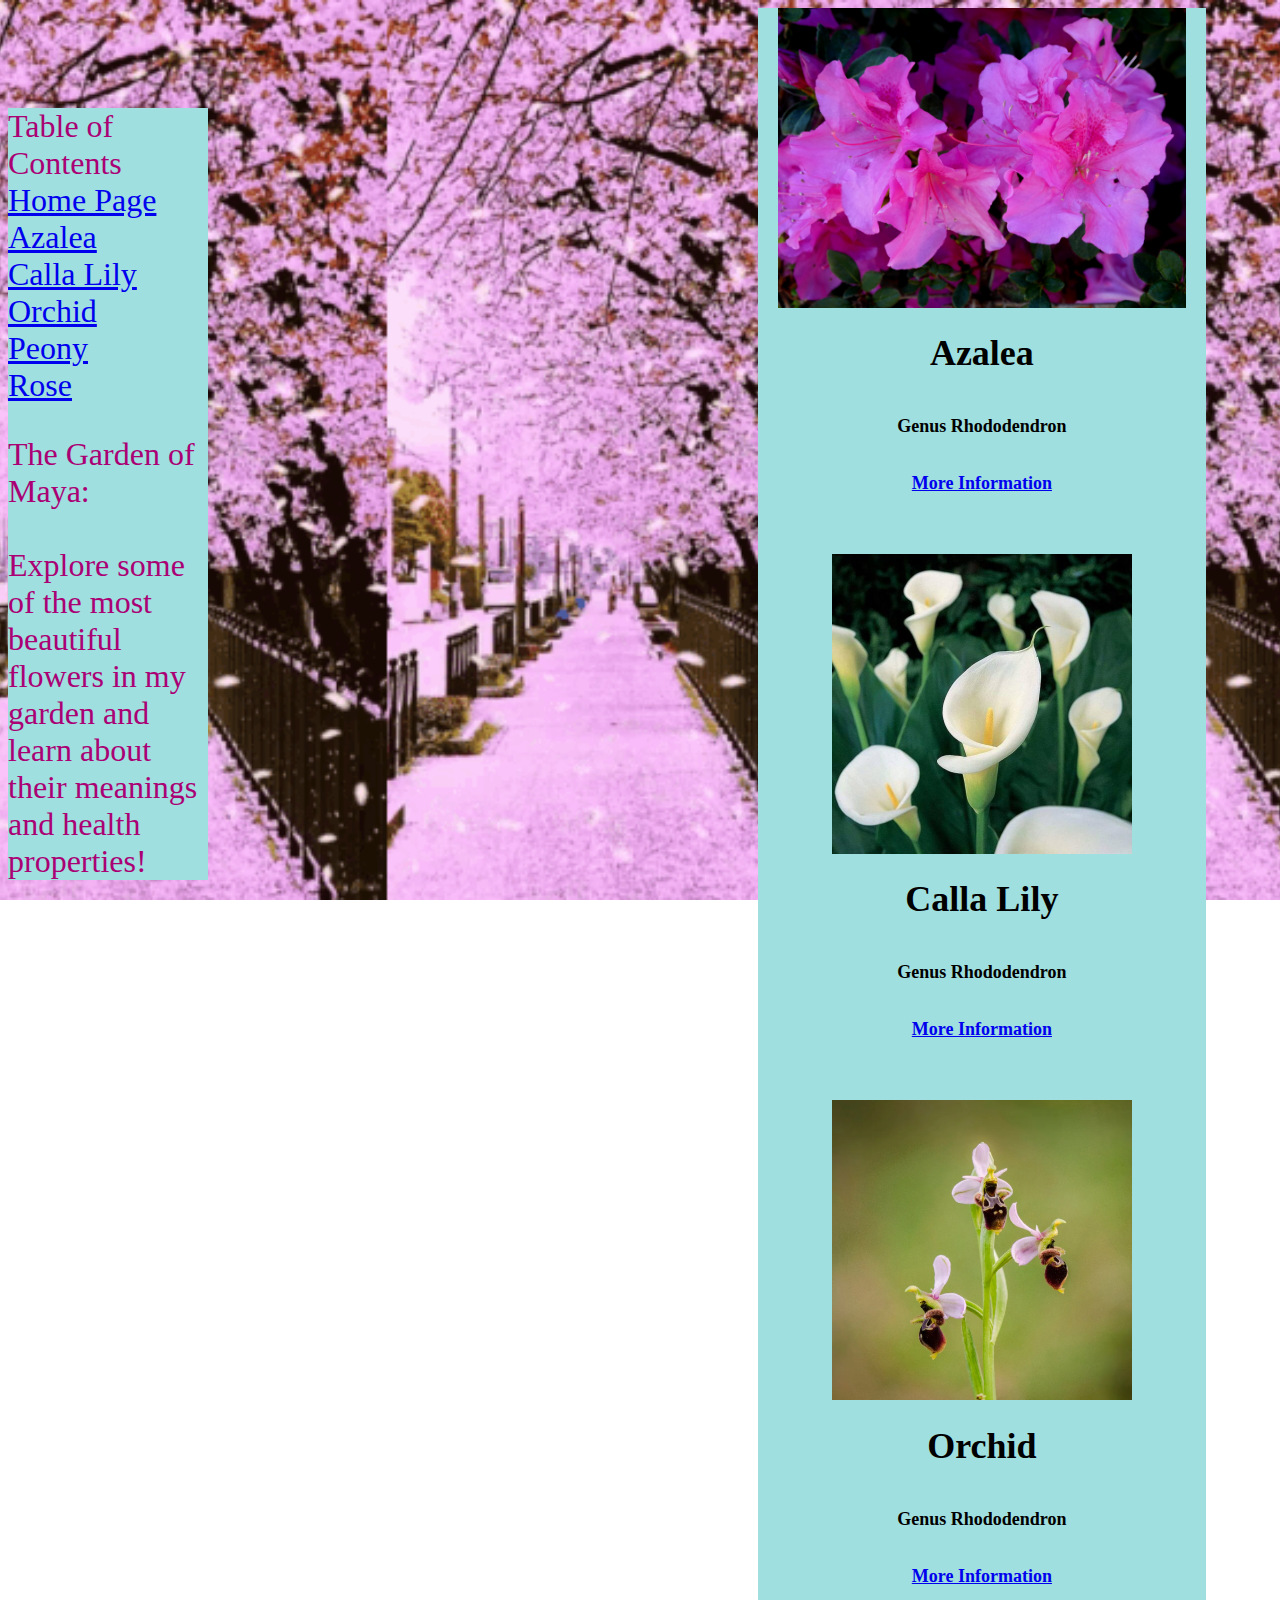
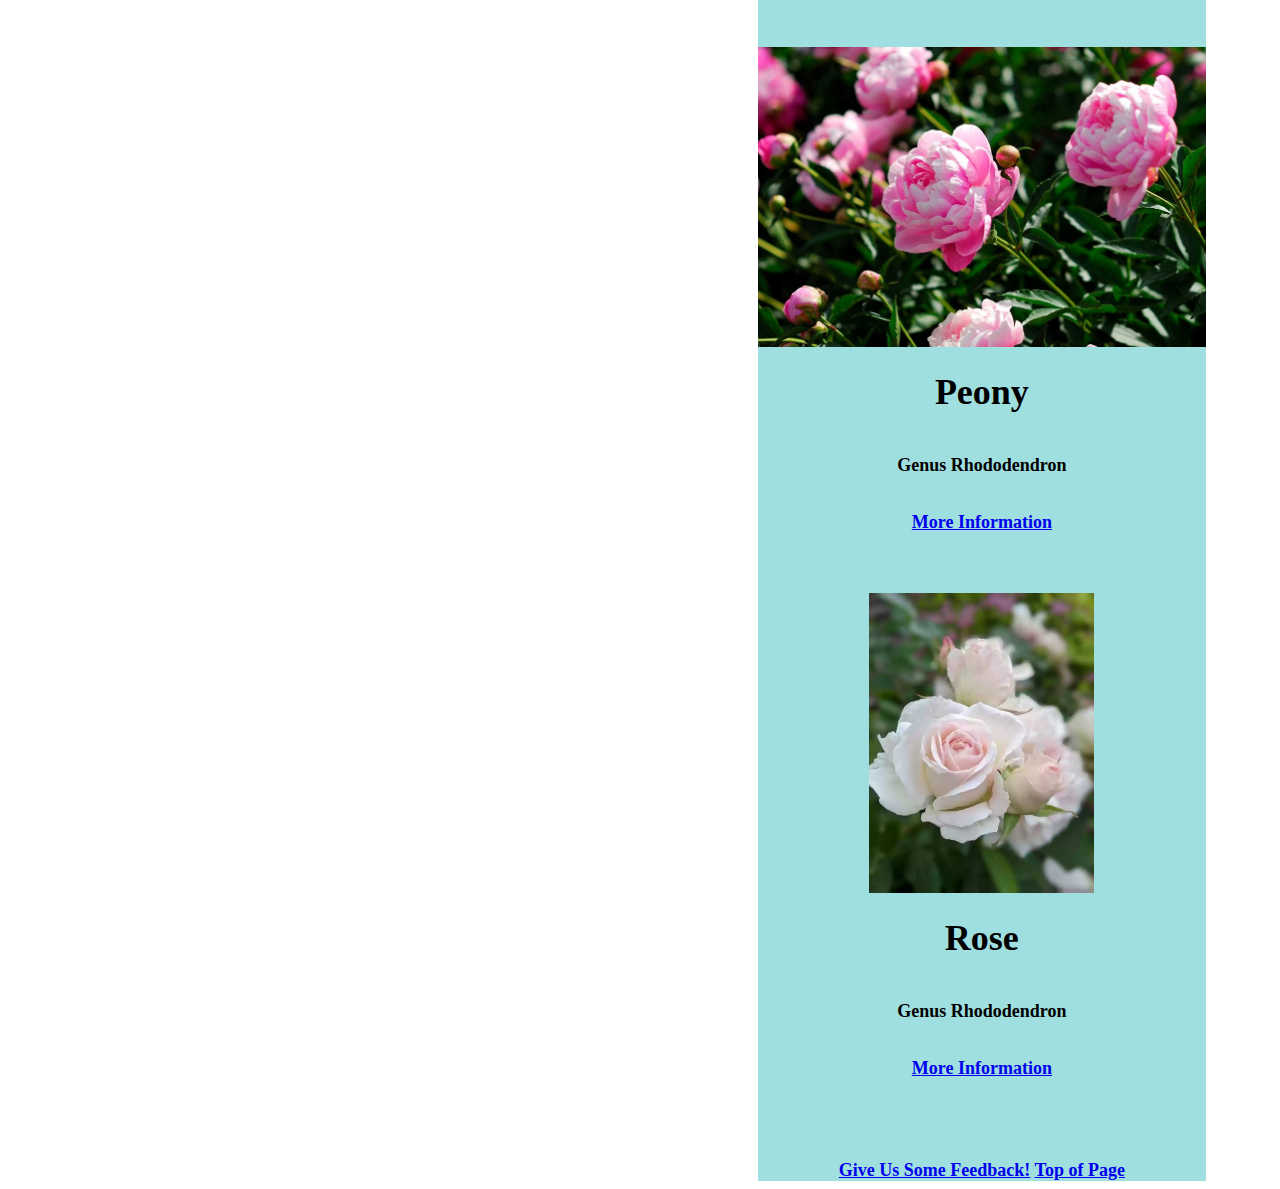
<file: block7a/index.html>
<!DOCTYPE html>
<html lang="en">
<head>
    <meta charset="UTF-8">
    <title>The Garden of Maya</title>
    <link rel="stylesheet" href="style.css">
</head>
<body>
    <nav>
        <div id="nav">
            <div id="tableofcontents">Table of Contents</div>
                <div id="home"><a href="index.html">Home Page</a></div>
                <div id="azalea"><a href="fazalea.html">Azalea</a></div>
                <div id="callalily"><a href="fcallalily.html">Calla Lily</a></div>
                <div id="orchid"><a href="forchid.html">Orchid</a></div>
                <div id="peony"><a href="fpeony.html">Peony</a></div>
                <div id="rose"><a href="frose.html">Rose</a></div>
                <div id="message">
                    <p>The Garden of Maya:
                        <br>
                        <br>
                        Explore some of the most beautiful flowers in my garden and learn about their meanings and health properties!
                    </p>
                </div>
            </div>
        </div>
    <br>
    <br>
    <br>
    </nav>
    <br>
    <br>
    <br>
    <div id="thegarden">
        <div id="topofpage"></div>
        <div class="flower">
            <img src="img/fazalea.jpeg" alt="Azalea flower" height="300px">
            <h1>Azalea</h1>
            <p>Genus Rhododendron</p>
            <p><a href="fazalea.html">More Information</a></p>    
        </div>
    <br>
    <br>
        <div class="flower">
            <img src="img/fcallalily.jpeg" alt="Calla Lily flower" height="300px">
            <h1>Calla Lily</h1>
            <p>Genus Rhododendron</p>
            <p><a href="fcallalily.html">More Information</a></p>
    <br>
    <br>
        <div class="flower">
            <img src="img/forchid.webp" alt="Orchid flower" height="300px">
            <h1>Orchid</h1>
            <p>Genus Rhododendron</p>
            <p><a href="forchid.html">More Information</a></p>
    <br>
    <br>
        <div class="flower">
            <img src="img/fpeony.webp" alt="Peony flower" height="300px">
            <h1>Peony</h1>
            <p>Genus Rhododendron</p>
            <p><a href="fpeony.html">More Information</a></p>
    <br>
    <br>
        <div class="flower">
            <img src="img/frose.webp" alt="Rose flower" height="300px">
            <h1>Rose</h1>
            <p>Genus Rhododendron</p>
            <p><a href="frose.html">More Information</a></p>
    <br>
    <br>
    <br>
</body>
<footer>
    <div id="form">
        <a href="https://forms.gle/V7aEpRNhef2sPCjL7">Give Us Some Feedback!</a>
        <a href="#topofpage">Top of Page</a>
    </div>
</footer>
</html>
</file>
<file: block7a/style.css>
html{
    background-image: url(img/cherryblossom.gif);
    background-attachment: fixed;
    background-position: center;
    background-size: cover;
    background-size: contain;
}

body{
    display: flex;
    position: center;
}

footer{
    background-color: rgb(159, 223, 223);
}
p{
    background-color: rgb(159, 223, 223);
}
#nav{
    color: rgb(170, 0, 116);
    background-color: rgb(159, 223, 223);
    text-emphasis-position: center;
    height: 400px;
    width: 200px;
    position: fixed;
    z-index: 99;
    margin-top: 100px;
    margin-bottom: 100px;
    font-size: xx-large;
    font-family: cursive;
}

#tableofcontents{
    text-emphasis-position: center;
    flex-direction: column;
    background-color: rgb(159, 223, 223);
    font-family: cursive;
}

#message{
    font-family: cursive;
}

#thegarden{
    display: flex;
    flex-direction: column;
    position: center;
    justify-content: center;
    align-items: center;
    background-color: rgb(159, 223, 223);
    margin-top: 0px;
    margin-left: 750px;
    font-family: cursive;
    font-size: large;
    font-weight: 600;
}

.flower{
    display: flex;
    flex-direction: column;
    justify-content: center;
    text-align: center;
    align-items: center;
}
</file>
